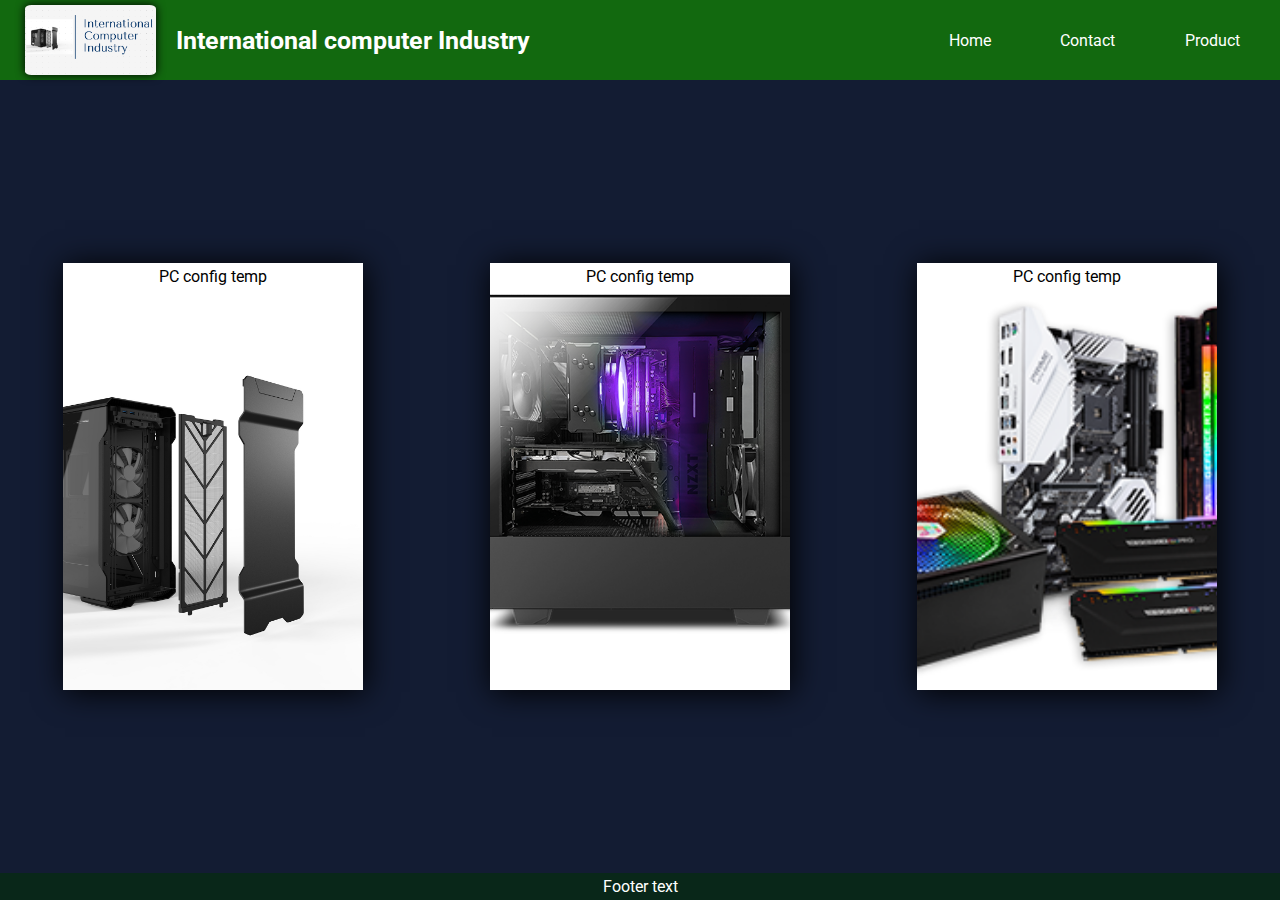
<file: index.html>
<!DOCTYPE html>
<html lang="sv">
<head>
    <meta charset="UTF-8">
    <meta http-equiv="X-UA-Compatible" content="IE=edge">
    <meta name="viewport" content="width=device-width, initial-scale=1.0">
    <meta name="description" content="International computer Industry">

    <!--google font link-->
    <link href="https://fonts.googleapis.com/css2?family=Roboto&display=swap" rel="stylesheet">

    <title>ICI</title>
    <link rel="shortcut icon" type="image/x-icon" href="images\logo.png"/>
    <link rel="stylesheet" href="style.css">
</head>

<body class="flex-column">
    <header class="flex-row">
        <img class="logo-img flex-row center" src="images\logo.jpg" alt="logo.jpg image not found"/>
        <h1 class="logo-text flex-row center" href="#">International computer Industry</h1>
        <nav class="topnav flex-row center">
            <a class="nav-item" href="index.html">Home</a>
            <a class="nav-item" href="contact.html">Contact</a>
            <a class="nav-item" href="product.html">Product</a>
        </nav>
    </header>
    <main>
        <!-- <h1 class="main-text">International computer Industry</h1> -->
        <section class="flex-row center" style="flex: 1;">
            <div class="flex-row center">
                <p>PC config temp</p>
                <img src="images/pc.jpg" alt="pc">
            </div>
            <div class="flex-row center">
                <p>PC config temp</p>
                <img src="images/pc2.png" alt="pc">
            </div>
            <div class="flex-row center">
                <p>PC config temp</p>
                <img src="images/PC-Komponenten.png" alt="pc">
            </div>
        </section>
    </main>
    <footer class="flex-row center">
        <p>Footer text</p>
    </footer>
</body>
</html>
</file>
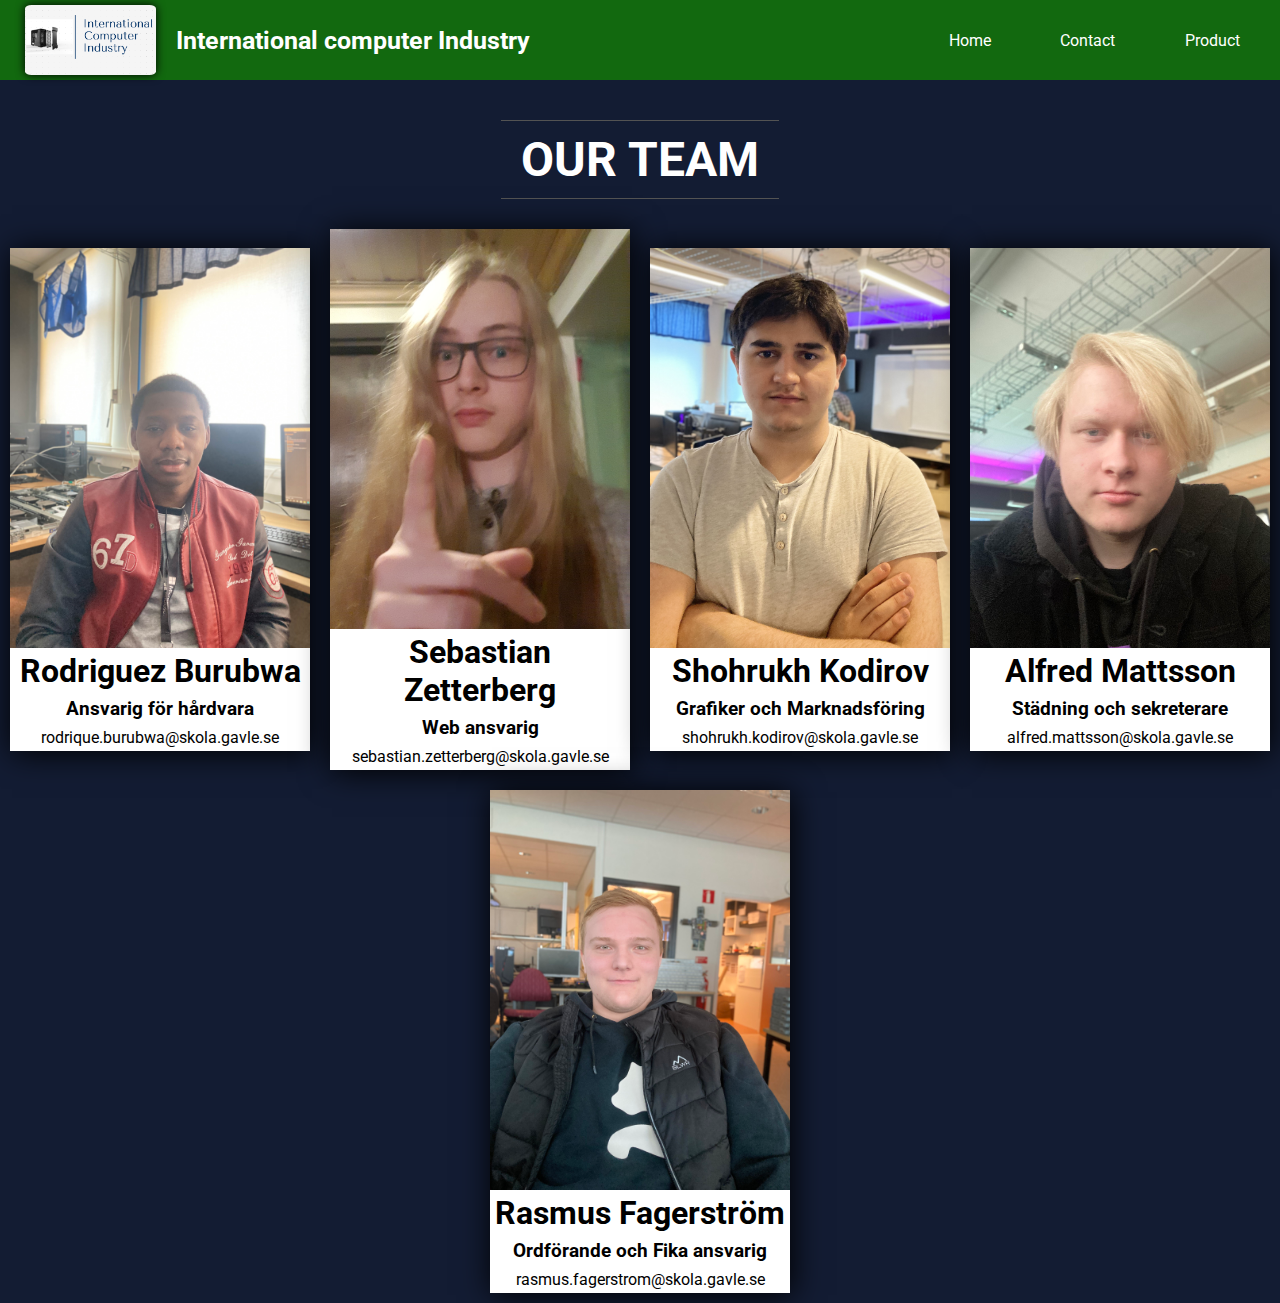
<file: contact.html>
<!DOCTYPE html>
<html lang="sv">
<head>
    <meta charset="UTF-8">
    <meta http-equiv="X-UA-Compatible" content="IE=edge">
    <meta name="viewport" content="width=device-width, initial-scale=1.0">
    <meta name="description" content="ICI Contact">

    <!--google font link-->
    <link href="https://fonts.googleapis.com/css2?family=Roboto&display=swap" rel="stylesheet">

    <title>ICI Contact</title>
    <link rel="shortcut icon" type="image/x-icon" href="images\logo.png"/>
    <link rel="stylesheet" href="style.css">
</head>

<body class="flex-column">
    <header class="flex-row">
        <img class="logo-img flex-row center" src="images\logo.jpg" alt="logo.jpg image not found"/>
        <h1 class="logo-text flex-row center" href="#">International computer Industry</h1>
        <nav class="topnav flex-row center">
            <a class="nav-item" href="index.html">Home</a>
            <a class="nav-item" href="contact.html">Contact</a>
            <a class="nav-item" href="product.html">Product</a>
        </nav>
    </header>
    <main>
        <!-- <h1 class="main-text">International computer Industry</h1> -->
        <h1 class="main-text">Our Team</h1>
        <section class="flex-row center" style="flex: 1;">
            <!-- Member box -->
            <div class="flex-column center">
                <img src="images/Rodriguez.jpg" alt="Rodriguez img">
                <h1>Rodriguez Burubwa</h1>
                <h3>Ansvarig för hårdvara</h3>
                <p>rodrique.burubwa@skola.gavle.se</p>
            </div>
            <!-- Member box -->
            <div class="flex-column center">
                <img src="images/sebastian.jpg" alt="sebastian img">
                <h1>Sebastian Zetterberg</h1>
                <h3>Web ansvarig</h3>
                <p>sebastian.zetterberg@skola.gavle.se</p>
            </div>
            <!-- Member box -->
            <div class="flex-column center">
                <img src="images/shohrukh.jpg" alt="Shohrukh img">
                <h1>Shohrukh Kodirov</h1>
                <h3>Grafiker och Marknadsföring</h3>
                <p>shohrukh.kodirov@skola.gavle.se</p>
            </div>
            <!-- Member box -->
            <div class="flex-column center">
                <img src="images/alphred.jpg" alt="alphred img">
                <h1>Alfred Mattsson</h1>
                <h3>Städning och sekreterare</h3>
                <p>alfred.mattsson@skola.gavle.se</p>
            </div>
            <!-- Member box -->
            <div class="flex-column center">
                <img src="images/Rasmus.jpg" alt="rasmus img">
                <h1>Rasmus Fagerström</h1>
                <h3>Ordförande och Fika ansvarig</h3>
                <p>rasmus.fagerstrom@skola.gavle.se</p>
            </div>
        </section>
    </main>
</body>
</html>
</file>
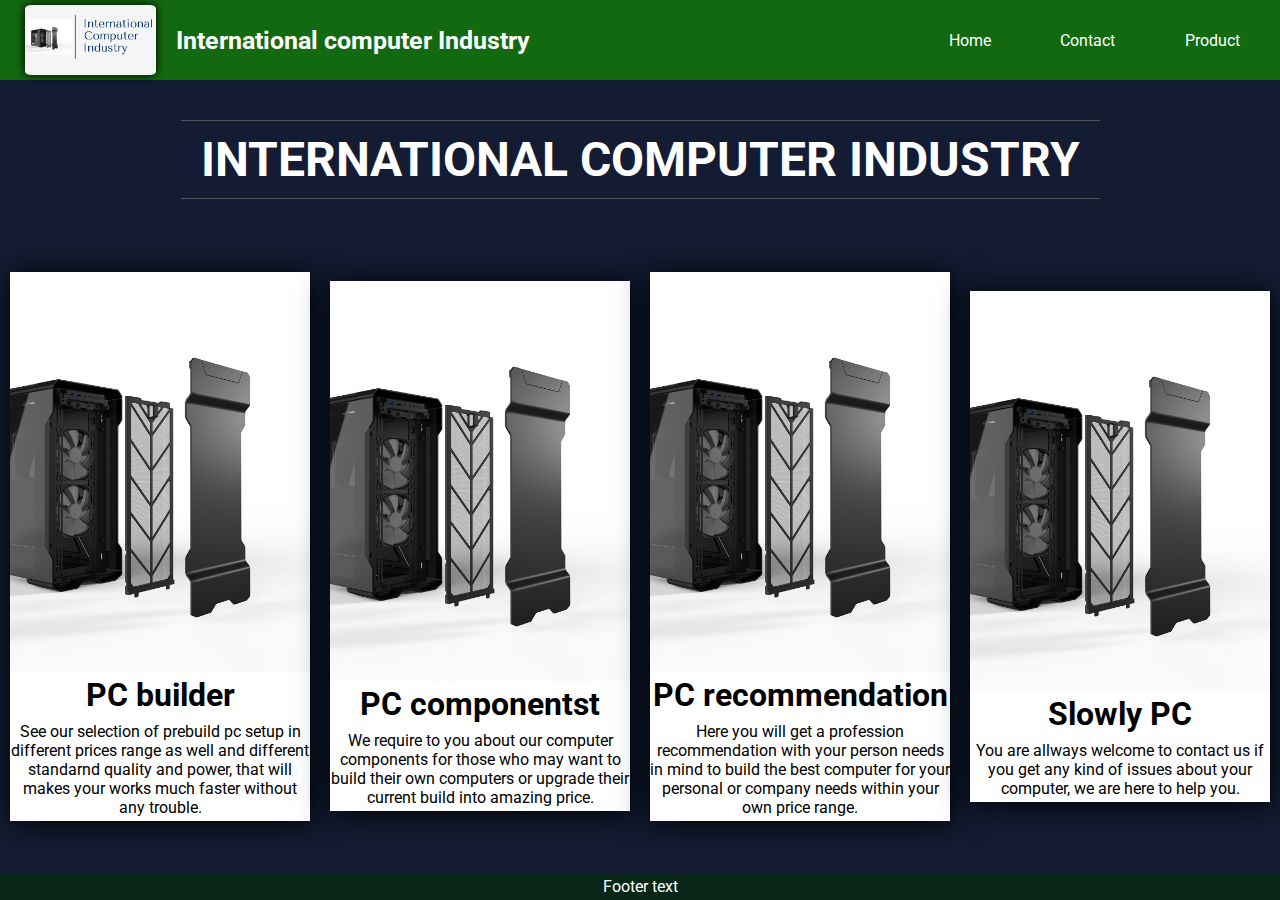
<file: product.html>
<!DOCTYPE html>
<html lang="sv">
<head>
    <meta charset="UTF-8">
    <meta http-equiv="X-UA-Compatible" content="IE=edge">
    <meta name="viewport" content="width=device-width, initial-scale=1.0">
    <meta name="description" content="ICI Produkter">

    <!--google font link-->
    <link href="https://fonts.googleapis.com/css2?family=Roboto&display=swap" rel="stylesheet">

    <title>ICI Produkter</title>
    <link rel="shortcut icon" type="image/x-icon" href="images\logo.png"/>
    <link rel="stylesheet" href="style.css">
</head>

<body class="flex-column">
    <header class="flex-row">
        <img class="logo-img flex-row center" src="images\logo.jpg" alt="logo.jpg image not found"/>
        <h1 class="logo-text flex-row center" href="#">International computer Industry</h1>
        <nav class="topnav flex-row center">
            <a class="nav-item" href="index.html">Home</a>
            <a class="nav-item" href="contact.html">Contact</a>
            <a class="nav-item" href="product.html">Product</a>
        </nav>
    </header>

    <main>
        <h1 class="main-text">International computer Industry</h1>
        <section class="flex-row center" style="flex: 1;">
            <!-- Product box -->
            <div class="flex-column center">
                <img class="" src="images/pc.jpg" alt="pc img">
                <h1>PC builder</h1>
                <p>See our selection of prebuild pc setup in different prices range as well and different standarnd quality and power, that will makes your works much faster without any trouble.</p>
            </div>
            <!-- Product box -->
            <div class="flex-column center">
                <img class="" src="images/pc.jpg" alt="pc img">
                <h1>PC componentst</h1>
                <p>We require to you about our computer components for those who may want to build their own computers or upgrade their current build into amazing price.</p>
            </div>
            <!-- Product box -->
            <div class="flex-column center">
                <img class="" src="images/pc.jpg" alt="pc img">
                <h1>PC recommendation</h1>
                <p>Here you will get a profession recommendation with your person needs in mind to build the best computer for your personal or company needs within your own price range.</p>
            </div>
            <!-- Product box -->
            <div class="flex-column center">
                <img class="" src="images/pc.jpg" alt="pc img">
                <h1>Slowly PC</h1>
                <p>You are allways welcome to contact us if you get any kind of issues about your computer, we are here to help you.</p>
            </div>
        </section>
    </main>
    <footer class="flex-row center">
        <p>Footer text</p>
    </footer>
</body>
</html>
</file>
<file: style.css>
/* || Rodriguez */
.Wrapper ul li{
    justify-content: space-between;
    list-style-type: none;
    text-align: center;
    padding: 20px;
    background-color: #ffffff;
    padding-left: 15px;
    padding-right: 50px;
}

.Wrapper ul li a{
    text-decoration: none;
    color: #000000;
}
/* ||hover */
.Wrapper ul li a:hover{
    Color: Blue;
}

.Logo {
    background-image: url("Skärmklipp12.png");
    background-size: cover;
    background-repeat: no-repeat;
    width: 204px;
    height: 106px;
    padding: 5px;
    margin: 0px;
    position: relative;
    top:-132px;
}
.Logo li{
    list-style-type: none;
}
.Logo li a{
    text-decoration: none;
    top: 5px;
}

/* || Sebastian */
*{
    margin: 0;
    padding: 0;
    font-family: 'Roboto', Arial, sans-serif;
    /* overflow-x: hidden; */
}

/* || General styles */
body{
    background-color: #131c33;
    color: white;
    display: flex;
    flex-direction: column;
    min-height: 100vh;
}

header{
    background-color:rgb(18, 105, 15);
    padding: 5px;
}

main{
    display: flex;
    flex-direction: column;
    flex: 1;
}

footer{
    background-color:rgba(0, 50, 0, 0.5);
    padding: 0;
    justify-content: center;
    align-items: center;
}

.flex-row {
    display: flex;
    flex-direction: row;
    flex-wrap: wrap;
}

.flex-column {
    display: flex;
    flex-direction: column;
}

.center{
    justify-content: center;
    align-items: center;
    text-align: center;
}

.main-text{
    margin: 2% auto;
    margin-top: 5%;
    text-align: center;
}

/* || Header and Main Navigation */
.logo-img{
    filter: drop-shadow(0 0 5px rgba(0, 0, 0, 1));
    border-radius: 5%;
    height: 70px;
    margin: 0 20px;
}

.logo-text{
    font-size: 25px;
}

.topnav {
    flex: 1;
    justify-content: flex-end;
}

.nav-item{
    color: white;
    margin: auto 2%;
    padding: 1px 20px;
    text-align: center;
    cursor: pointer;
    text-decoration: none;
}

.nav-item:hover{
    filter: drop-shadow(0 0 5px rgb(255, 255, 255));
    text-decoration:underline;
}

/* || Main */
.main-text{
    font-size: 3rem;
    padding: 10px 20px;
    margin: 40px auto 20px auto;
    text-transform: uppercase;
    border-top: 1px solid #535353;
    border-bottom: 1px solid #535353;
}

main > section div{
    margin: 10px auto;
    width: 300px;
    box-shadow: 2px 2px 30px rgba(0,0,0,1);
    background-color: white;
    color: black;
}

main > section img{
    width: 100%;
    max-height: 600px;
    object-fit: cover;
    height: 400px;
}

main > section h1, h2, h3, h4, h5, h6, p{
    margin: 4px auto;
}
</file>
